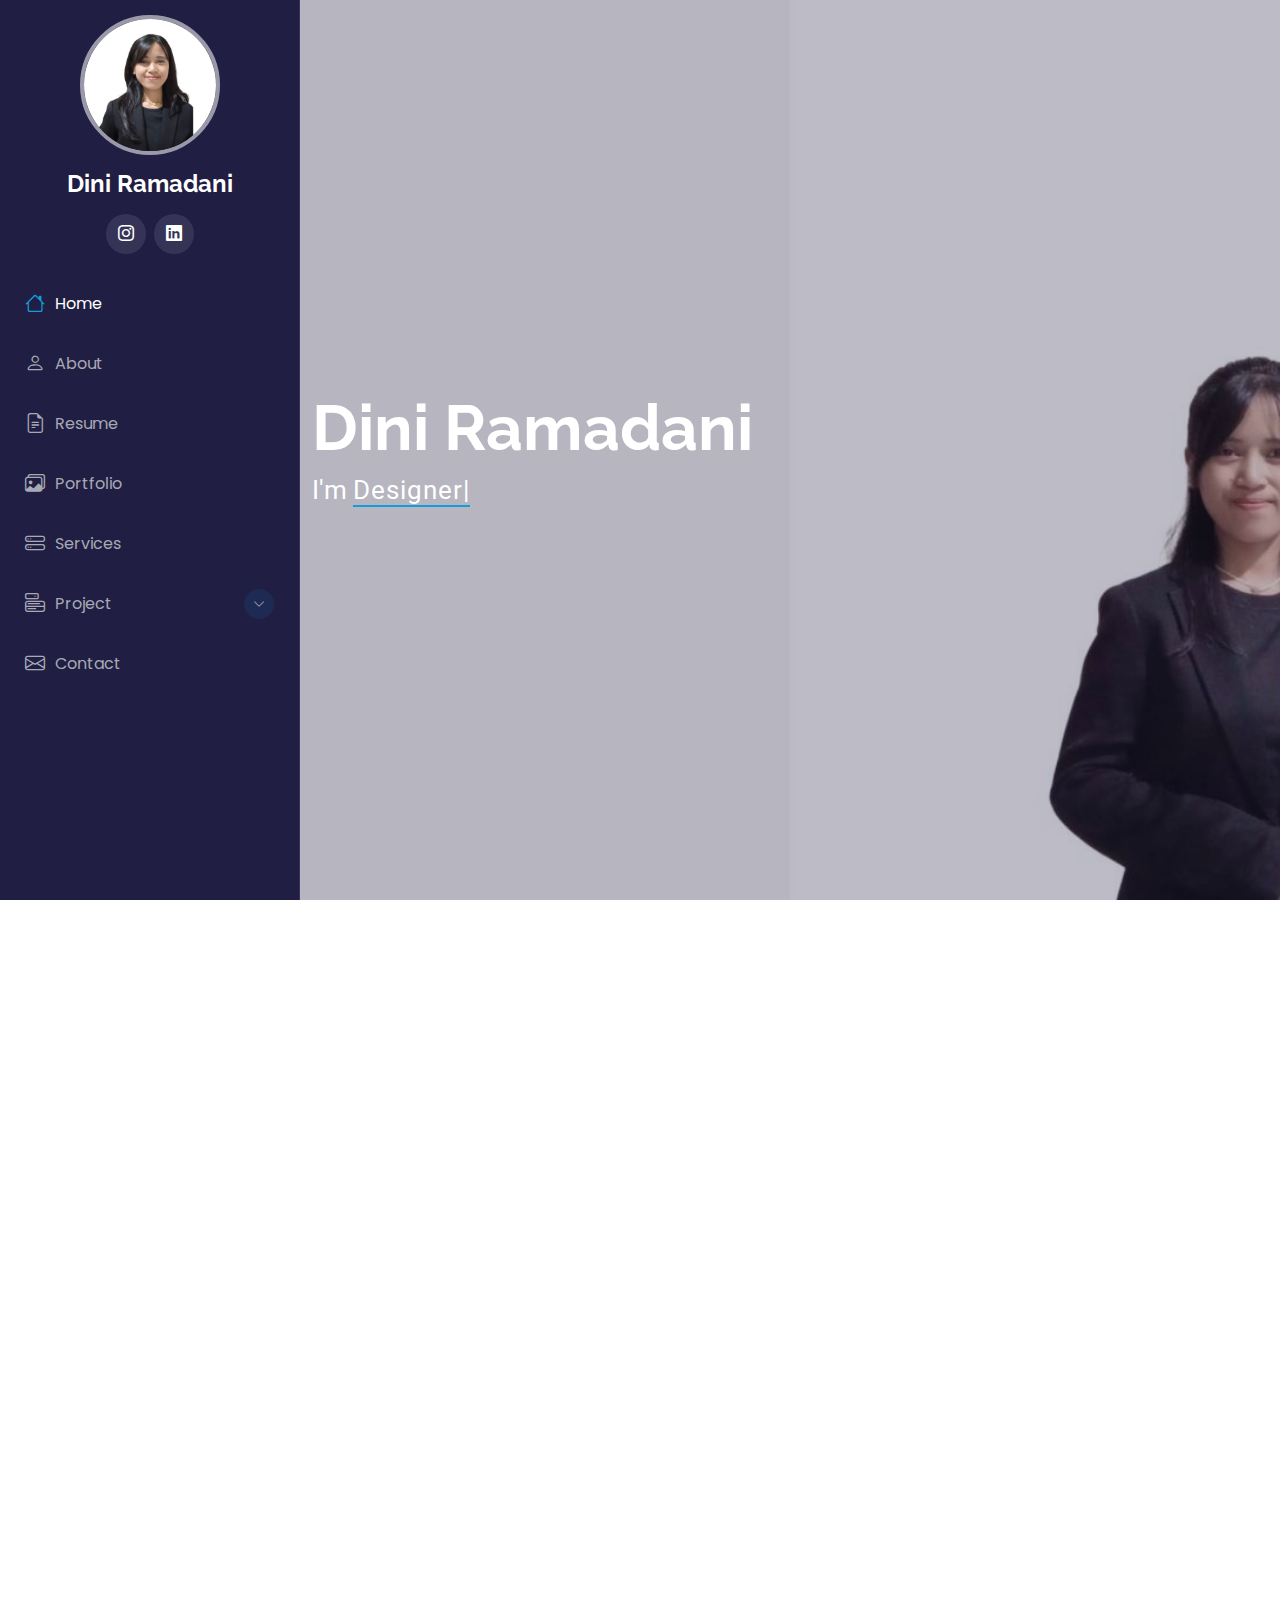
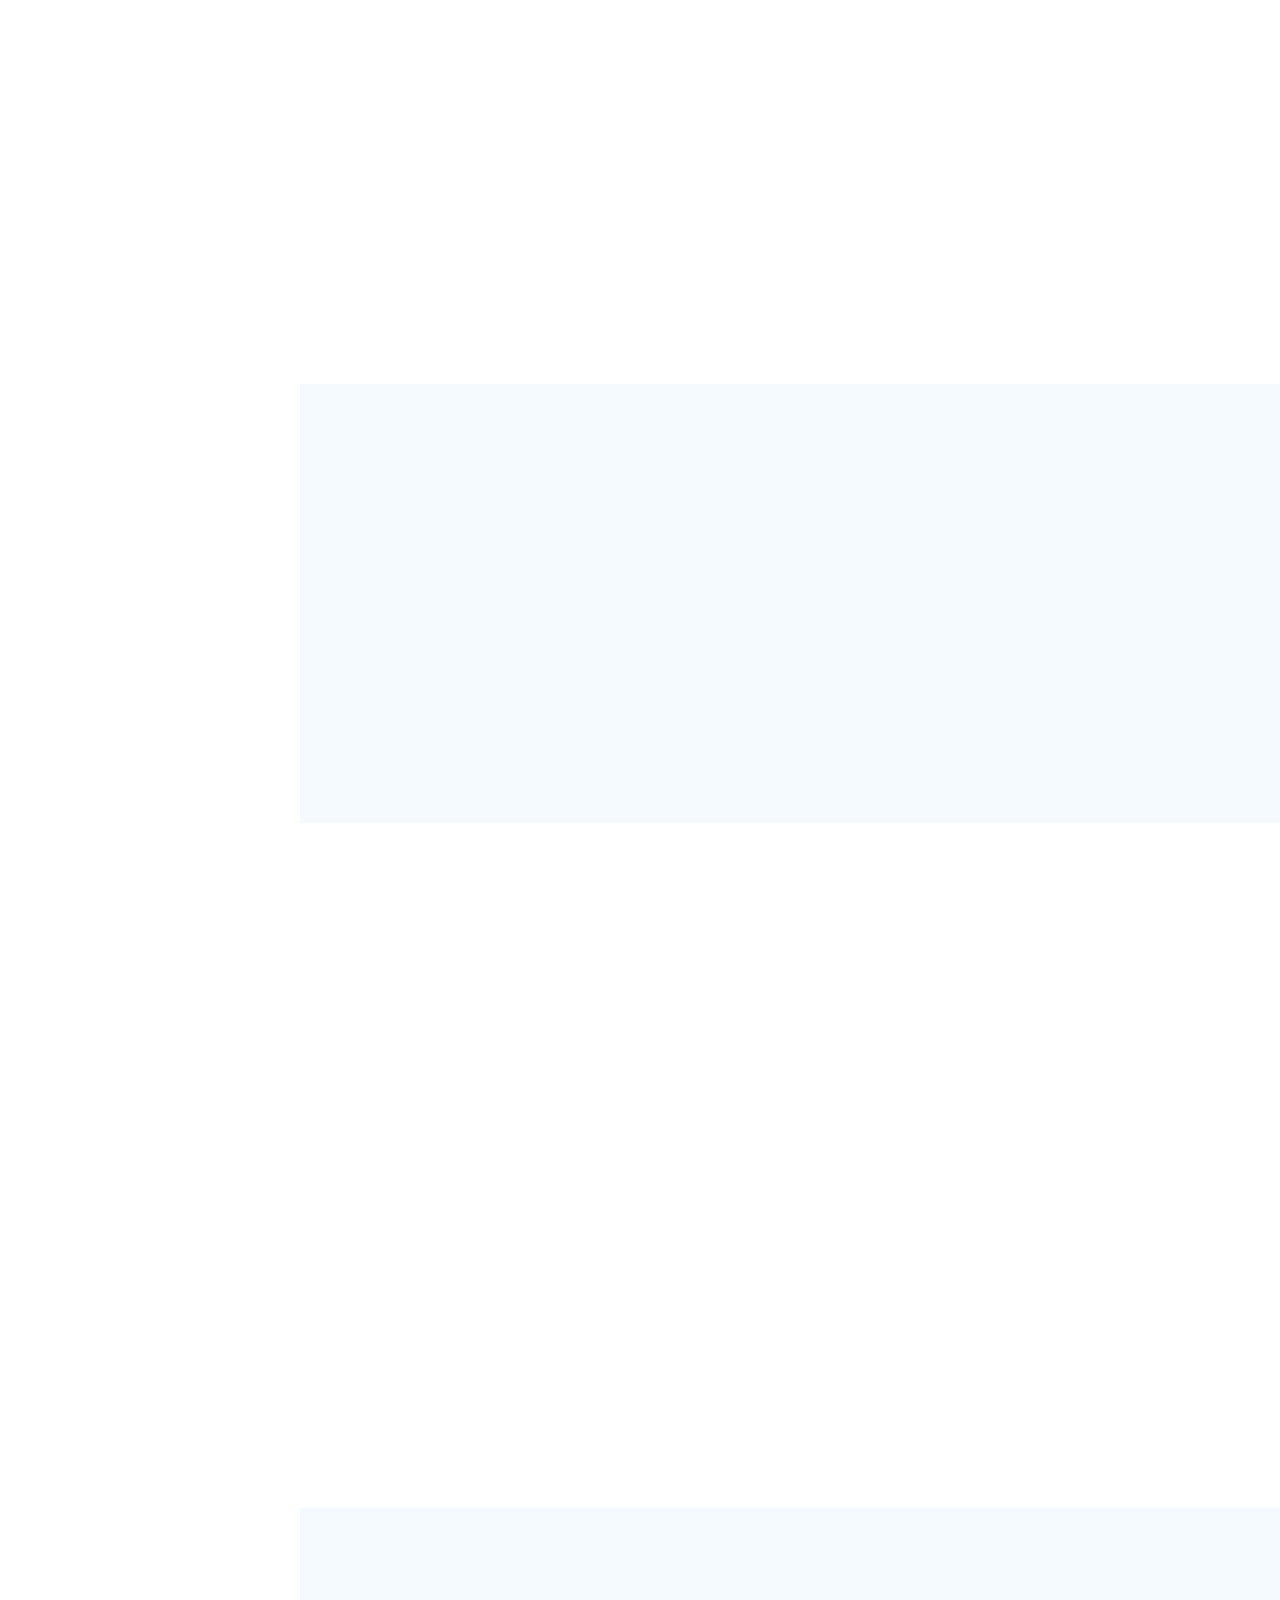
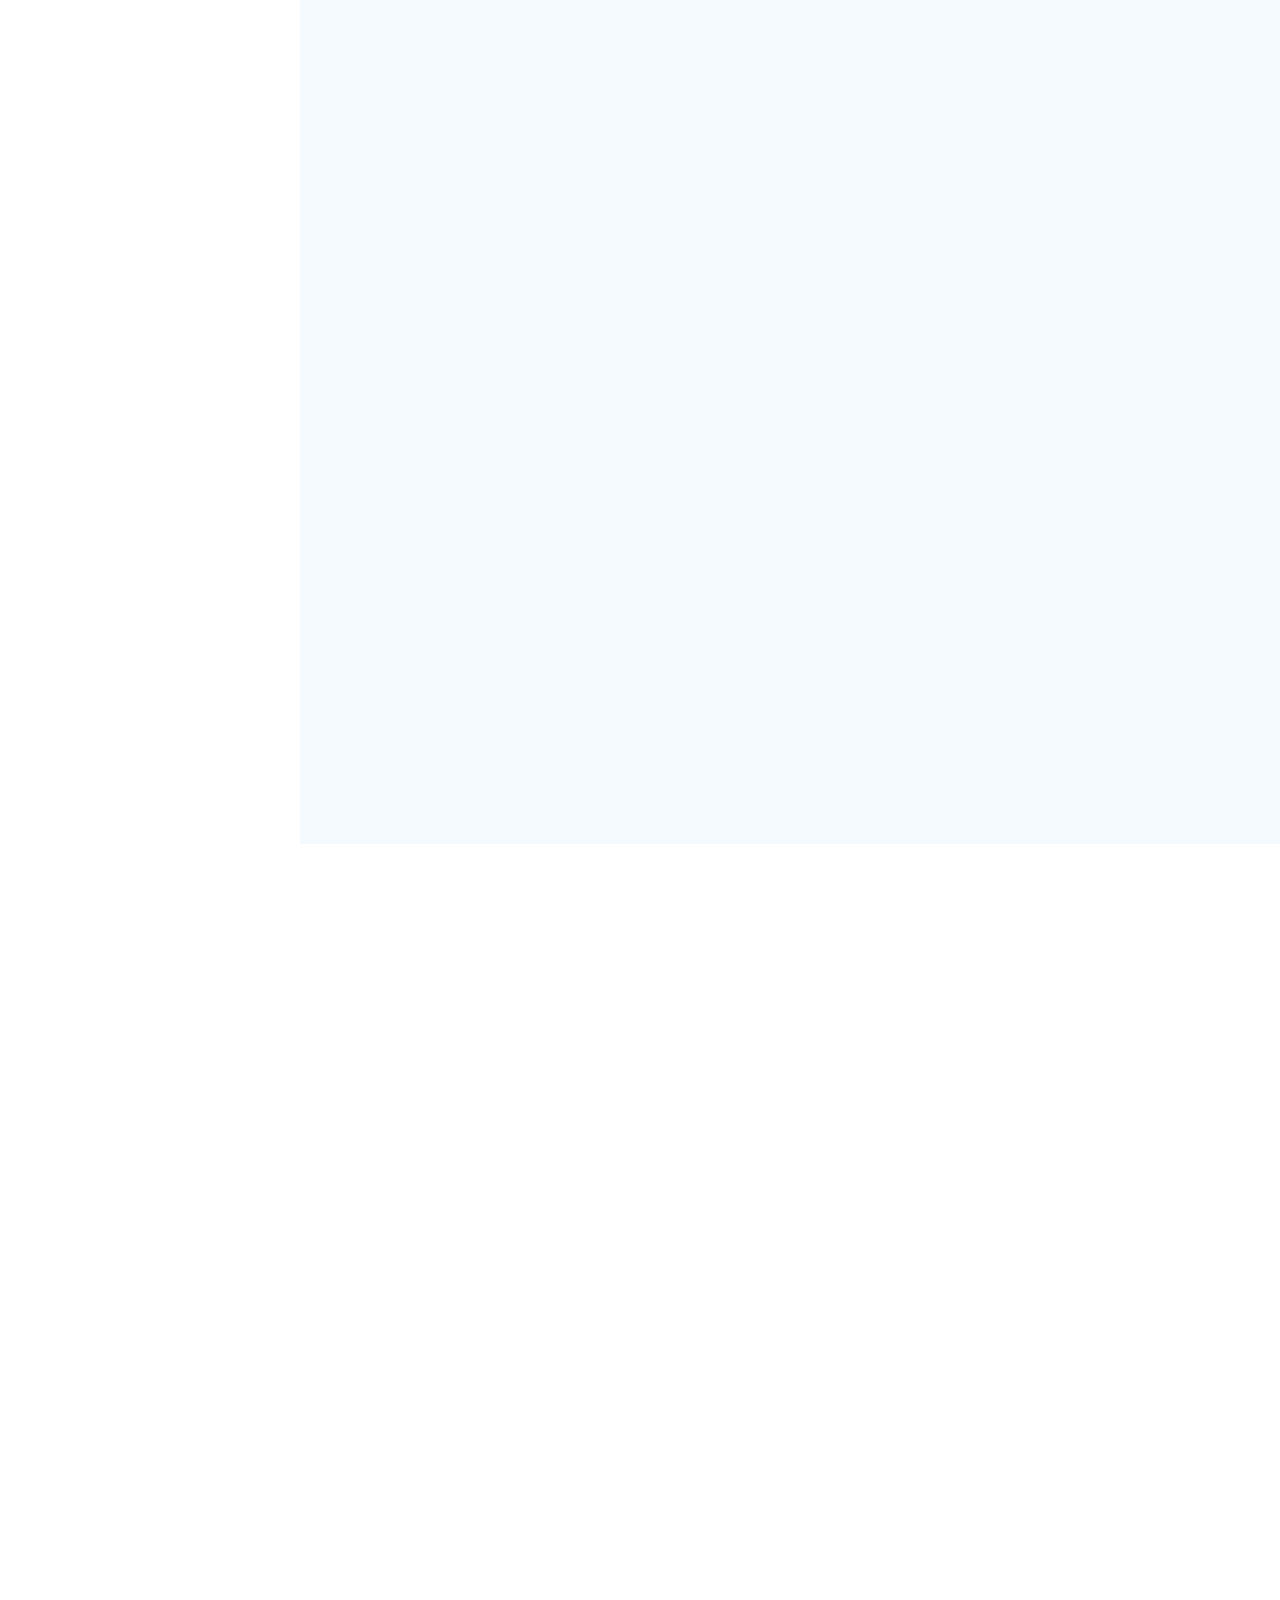
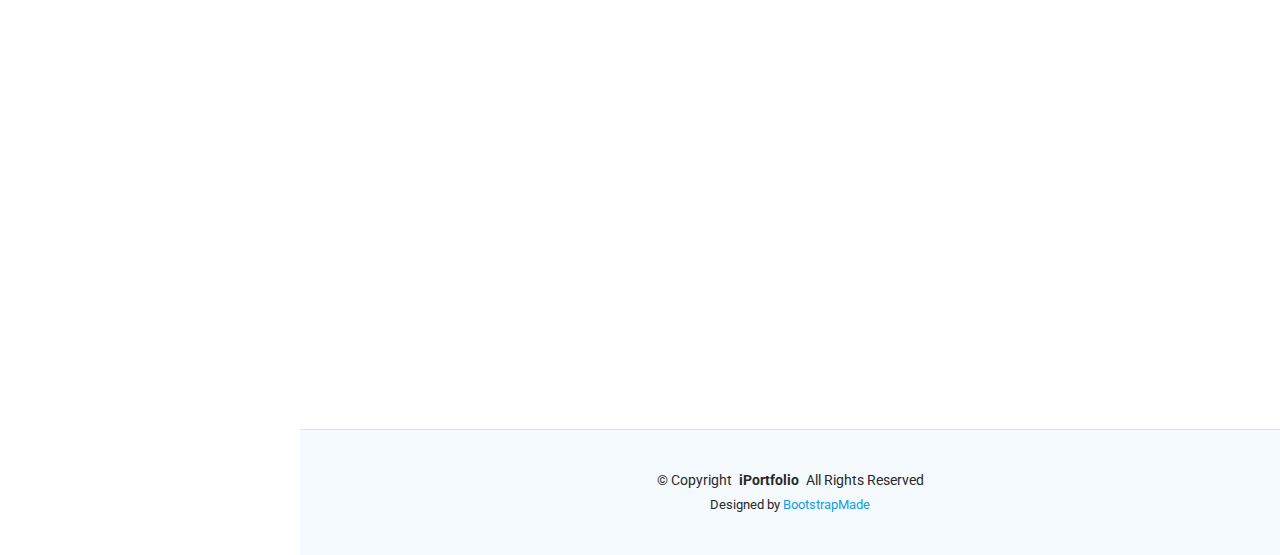
<file: index.html>
<!DOCTYPE html>
<html lang="en">
<head>
  <meta charset="utf-8">
  <meta content="width=device-width, initial-scale=1.0" name="viewport">
  <title>Dini Ramadani - Portofolio</title>
  <meta content="" name="description">
  <meta content="" name="keywords">
  <!-- Favicons -->
  <link href="assets/img/favicon.png" rel="icon">
  <link href="assets/img/apple-touch-icon.png" rel="apple-touch-icon">
  <!-- Fonts -->
  <link href="https://fonts.googleapis.com" rel="preconnect">
  <link href="https://fonts.gstatic.com" rel="preconnect" crossorigin>
  <link href="https://fonts.googleapis.com/css2?family=Roboto:ital,wght@0,100;0,300;0,400;0,500;0,700;0,900;1,100;1,300;1,400;1,500;1,700;1,900&family=Poppins:ital,wght@0,100;0,200;0,300;0,400;0,500;0,600;0,700;0,800;0,900;1,100;1,200;1,300;1,400;1,500;1,600;1,700;1,800;1,900&family=Raleway:ital,wght@0,100;0,200;0,300;0,400;0,500;0,600;0,700;0,800;0,900;1,100;1,200;1,300;1,400;1,500;1,600;1,700;1,800;1,900&display=swap" rel="stylesheet">
  <!-- Vendor CSS Files -->
  <link href="assets/vendor/bootstrap/css/bootstrap.min.css" rel="stylesheet">
  <link href="assets/vendor/bootstrap-icons/bootstrap-icons.css" rel="stylesheet">
  <link href="assets/vendor/aos/aos.css" rel="stylesheet">
  <link href="assets/vendor/glightbox/css/glightbox.min.css" rel="stylesheet">
  <link href="assets/vendor/swiper/swiper-bundle.min.css" rel="stylesheet">
  <!-- Main CSS File -->
  <link href="assets/css/main.css" rel="stylesheet">
  <!-- =======================================================
  * Template Name: iPortfolio
  * Template URL: https://bootstrapmade.com/iportfolio-bootstrap-portfolio-websites-template/
  * Updated: Jun 29 2024 with Bootstrap v5.3.3
  * Author: BootstrapMade.com
  * License: https://bootstrapmade.com/license/
  ======================================================== -->
</head>
<body class="index-page">
  <header id="header" class="header dark-background d-flex flex-column">
    <i class="header-toggle d-xl-none bi bi-list"></i>
    <div class="profile-img">
      <img src="assets/img/my-profile-img.jpg" alt="" class="img-fluid rounded-circle">
    </div>
    <a href="index.html" class="logo d-flex align-items-center justify-content-center">
      <!-- Uncomment the line below if you also wish to use an image logo -->
      <!-- <img src="assets/img/logo.png" alt=""> -->
      <h1 class="sitename">Dini Ramadani</h1>
    </a>
    <div class="social-links text-center">
      <a href="https://www.instagram.com/diniramadani18?igsh=OWVsaXB5M2kyM2hw" class="instagram" target="_blank"><i class="bi bi-instagram"></i></a>
      <a href="https://www.linkedin.com/in/dini-ramadani-915883231" class="linkedin" target="_blank"><i class="bi bi-linkedin"></i></a>
    </div>
    <nav id="navmenu" class="navmenu">
      <ul>
        <li><a href="#hero" class="active"><i class="bi bi-house navicon"></i>Home</a></li>
        <li><a href="#about"><i class="bi bi-person navicon"></i> About</a></li>
        <li><a href="#resume"><i class="bi bi-file-earmark-text navicon"></i> Resume</a></li>
        <li><a href="#portfolio"><i class="bi bi-images navicon"></i> Portfolio</a></li>
        <li><a href="#services"><i class="bi bi-hdd-stack navicon"></i> Services</a></li>
        <li class="dropdown"><a href="#"><i class="bi bi-menu-button navicon"></i> <span>Project</span> <i class="bi bi-chevron-down toggle-dropdown"></i></a>
          <ul>
            <li><a href="https://github.com/diniramadani/mobileapp">Pemrograman Mobile</a></li>
            <li class="dropdown"><a href="#"><span>Pemrograman Web</span> <i class="bi bi-chevron-down toggle-dropdown"></i></a>
              <ul>
                <li><a href="https://github.com/diniramadani/Website_Dinamis">Website Dinamis</a></li>
                <li><a href="https://github.com/diniramadani/Web-CRUD">Website CRUD</a></li>
              </ul>
            </li>
          </ul>
        </li>
        <li><a href="#contact"><i class="bi bi-envelope navicon"></i> Contact</a></li>
      </ul>
    </nav>
  </header>
  <main class="main">
    <!-- Hero Section -->
    <section id="hero" class="hero section dark-background">
      <img src="assets/img/hero-bg.jpg" alt="" data-aos="fade-in" class="">
      <div class="container" data-aos="fade-up" data-aos-delay="100">
        <h2>Dini Ramadani</h2>
        <p>I'm <span class="typed" data-typed-items="Designer, Developer, Freelancer">Designer</span><span class="typed-cursor typed-cursor--blink" aria-hidden="true"></span><span class="typed-cursor typed-cursor--blink" aria-hidden="true"></span></p>
      </div>
    </section><!-- /Hero Section -->
    <!-- About Section -->
    <section id="about" class="about section">
      <!-- Section Title -->
      <div class="container section-title" data-aos="fade-up">
        <h2>About</h2>
        <p>My name is Dini Ramadani. I am currently 28 years old and reside in South Cikarang.
          I have work experience as a Production Operator at PT Omron Mfg of Indonesia from 2015 to 2016, as a Quality Control at PT Omron Mfg of Indonesia from 2017 to 2018, as an IQC at PT Fujita Hoei Indonesia from 2019 to 2022, and as a Quality Control at a digital printing company from 2022 to 2024.
          I am currently actively seeking job opportunities that align with my educational background and skills. However, I am also open to working in other fields that suit my abilities.
        </p>
      </div><!-- End Section Title -->
      <div class="container" data-aos="fade-up" data-aos-delay="100">
        <div class="row gy-4 justify-content-center">
          <div class="col-lg-4">
            <img src="assets/img/my-profile-img.jpg" class="img-fluid" alt="">
          </div>
          <div class="col-lg-8 content">
            <h2>Web Developer</h2>
            <p class="fst-italic py-3">
              My previous career was as a Quality Control professional for approximately 9 years in several companies. Later, I decided to develop my skills in the IT field due to my interest in this area.
            </p>
            <div class="row">
              <div class="col-lg-6">
                <ul>
                  <li><i class="bi bi-chevron-right"></i> <strong>Birthday:</strong> <span>1x Januari 199x</span></li>
                  <li><i class="bi bi-chevron-right"></i> <strong>Website:</strong> <span>https://github.com/diniramadani</span></span></li>
                  <li><i class="bi bi-chevron-right"></i> <strong>Phone:</strong> <span>0813 3098 xxxx</span></li>
                  <li><i class="bi bi-chevron-right"></i> <strong>City:</strong> <span>Bekasi, Indonesia</span></li>
                </ul>
              </div>
              <div class="col-lg-6">
                <ul>
                  <li><i class="bi bi-chevron-right"></i> <strong>Age:</strong> <span>28</span></li>
                  <li><i class="bi bi-chevron-right"></i> <strong>Degree:</strong> <span>Bachelor Degree (Student)</span></li>
                  <li><i class="bi bi-chevron-right"></i> <strong>Email:</strong> <span>diniramadani702@gmail.com</span></li>
                  <li><i class="bi bi-chevron-right"></i> <strong>Freelance:</strong> <span>Available</span></li>
                </ul>
              </div>
            </div>
            <p class="py-3">
              Currently, I am still a student at Universitas Pelita Bangsa, but I am open to starting my career in this field.
            </p>
          </div>
        </div>
      </div>
    </section><!-- /About Section -->
    <!-- Stats Section -->
    <section id="stats" class="stats section">
      <div class="container" data-aos="fade-up" data-aos-delay="100">
        <div class="row gy-4">
          <div class="col-lg-3 col-md-6">
            <div class="stats-item">
              <i class="bi bi-emoji-smile"></i>
              <span data-purecounter-start="0" data-purecounter-end="0" data-purecounter-duration="1" class="purecounter"></span>
              <p><strong>Clients</strong> <span></span></p>
            </div>
          </div><!-- End Stats Item -->
          <div class="col-lg-3 col-md-6">
            <div class="stats-item">
              <i class="bi bi-journal-richtext"></i>
              <span data-purecounter-start="0" data-purecounter-end="4" data-purecounter-duration="1" class="purecounter"></span>
              <p><strong>Projects</strong> <span>-</span></p>
            </div>
          </div><!-- End Stats Item -->
          <div class="col-lg-3 col-md-6">
            <div class="stats-item">
              <i class="bi bi-headset"></i>
              <span data-purecounter-start="0" data-purecounter-end="0" data-purecounter-duration="1" class="purecounter"></span>
              <p><strong>Hours Of Support</strong> <span></span></p>
            </div>
          </div><!-- End Stats Item -->
          <div class="col-lg-3 col-md-6">
            <div class="stats-item">
              <i class="bi bi-people"></i>
              <span data-purecounter-start="0" data-purecounter-end="0" data-purecounter-duration="1" class="purecounter"></span>
              <p><strong>Workers</strong> <span></span></p>
            </div>
          </div><!-- End Stats Item -->
        </div>
      </div>
    </section><!-- /Stats Section -->
    <!-- Skills Section -->
    <section id="skills" class="skills section light-background">
      <!-- Section Title -->
      <div class="container section-title" data-aos="fade-up">
        <h2>Skills</h2>
      </div><!-- End Section Title -->
      <div class="container" data-aos="fade-up" data-aos-delay="100">
        <div class="row skills-content skills-animation">
          <div class="col-lg-6">
            <div class="progress">
              <span class="skill"><span>HTML</span> <i class="val">80%</i></span>
              <div class="progress-bar-wrap">
                <div class="progress-bar" role="progressbar" aria-valuenow="80" aria-valuemin="0" aria-valuemax="100"></div>
              </div>
            </div><!-- End Skills Item -->
            <div class="progress">
              <span class="skill"><span>CSS</span> <i class="val">75%</i></span>
              <div class="progress-bar-wrap">
                <div class="progress-bar" role="progressbar" aria-valuenow="75" aria-valuemin="0" aria-valuemax="100"></div>
              </div>
            </div><!-- End Skills Item -->
            <div class="progress">
              <span class="skill"><span>JavaScript</span> <i class="val">65%</i></span>
              <div class="progress-bar-wrap">
                <div class="progress-bar" role="progressbar" aria-valuenow="65" aria-valuemin="0" aria-valuemax="100"></div>
              </div>
            </div><!-- End Skills Item -->
          </div>
          <div class="col-lg-6">
            <div class="progress">
              <span class="skill"><span>PHP</span> <i class="val">65%</i></span>
              <div class="progress-bar-wrap">
                <div class="progress-bar" role="progressbar" aria-valuenow="65" aria-valuemin="0" aria-valuemax="100"></div>
              </div>
            </div><!-- End Skills Item -->
            <div class="progress">
              <span class="skill"><span>Figma</span> <i class="val">60%</i></span>
              <div class="progress-bar-wrap">
                <div class="progress-bar" role="progressbar" aria-valuenow="60" aria-valuemin="0" aria-valuemax="100"></div>
              </div>
            </div><!-- End Skills Item -->
            <div class="progress">
              <span class="skill"><span>Canva</span> <i class="val">85%</i></span>
              <div class="progress-bar-wrap">
                <div class="progress-bar" role="progressbar" aria-valuenow="85" aria-valuemin="0" aria-valuemax="100"></div>
              </div>
            </div><!-- End Skills Item -->
          </div>
        </div>
      </div>
    </section><!-- /Skills Section -->
    <!-- Resume Section -->
    <section id="resume" class="resume section">
      <!-- Section Title -->
      <div class="container section-title" data-aos="fade-up">
        <h2>Resume</h2>
      </div><!-- End Section Title -->
      <div class="container">
        <div class="row">
          <div class="col-lg-6" data-aos="fade-up" data-aos-delay="100">
            <h3 class="resume-title">Sumary</h3>
            <div class="resume-item pb-0">
              <h4>Dini Ramadani</h4>
              <ul>
                <li>Cikarang Selatan, Bekasi, Indonesia</li>
                <li>0813 3098 xxxx</li>
                <li>diniramadani702@gmail.com</li>
              </ul>
            </div><!-- Edn Resume Item -->
            <h3 class="resume-title">Education</h3>
            <div class="resume-item">
              <h4>Student of Informatic Engineering</h4>
              <h5>2023 - Now</h5>
              <p><em>Universitas Pelita Bangsa</em></p>
            </div><!-- Edn Resume Item -->
          </div>
          <div class="col-lg-6" data-aos="fade-up" data-aos-delay="200">
            <h3 class="resume-title">Professional Experience</h3>
            <div class="resume-item">
              <h4>Quality Control</h4>
              <h5>2015 - 2018</h5>
              <p><em>PT. Omron Manufacturing Of Indonesia</em></p>
            </div><!-- Edn Resume Item -->
            <div class="resume-item">
              <h4>Inspection Quality Control</h4>
              <h5>2019 - 2022</h5>
              <p><em>PT. Fujita Hoei Indonesia</em></p>
            </div><!-- Edn Resume Item -->
            <div class="resume-item">
              <h4>Quality Control</h4>
              <h5>2022 - 2024</h5>
              <p><em>PT. Cahaya Prima Sentosa</em></p>
            </div><!-- Edn Resume Item -->
          </div>
        </div>
      </div>
    </section><!-- /Resume Section -->
    <!-- Portfolio Section -->
    <section id="portfolio" class="portfolio section light-background">
      <!-- Section Title -->
      <div class="container section-title" data-aos="fade-up">
        <h2>Portfolio</h2>
      </div><!-- End Section Title -->
      <div class="container">
        <div class="isotope-layout" data-default-filter="*" data-layout="masonry" data-sort="original-order">
          <ul class="portfolio-filters isotope-filters" data-aos="fade-up" data-aos-delay="100">
            <li data-filter="*" class="filter-active">All</li>
            <li data-filter=".filter-app">App</li>
            <li data-filter=".filter-branding">Website</li>
          </ul><!-- End Portfolio Filters -->
          <div class="row gy-4 isotope-container" data-aos="fade-up" data-aos-delay="200">
            <div class="col-lg-4 col-md-6 portfolio-item isotope-item filter-app">
              <div class="portfolio-content h-100">
                <img src="assets/img/portfolio/app-1.jpg" class="img-fluid" alt="">
                <div class="portfolio-info">
                  <h4>App 1</h4>
                  <p>Project Semester 3</p>
                  <a href="assets/img/portfolio/app-1.jpg" title="App 1" data-gallery="portfolio-gallery-app" class="glightbox preview-link"><i class="bi bi-zoom-in"></i></a>
                  <a href="portfolio-details.html" title="More Details" class="details-link"><i class="bi bi-link-45deg"></i></a>
                </div>
              </div>
            </div><!-- End Portfolio Item -->
            <div class="col-lg-4 col-md-6 portfolio-item isotope-item filter-branding">
              <div class="portfolio-content h-100">
                <img src="assets/img/portfolio/branding-1.png" class="img-fluid" alt="">
                <div class="portfolio-info">
                  <h4>Website 1</h4>
                  <p>Project Semester 3</p>
                  <a href="assets/img/portfolio/branding-1.png" title="Branding 1" data-gallery="portfolio-gallery-branding" class="glightbox preview-link"><i class="bi bi-zoom-in"></i></a>
                  <a href="portfolio-details.html" title="More Details" class="details-link"><i class="bi bi-link-45deg"></i></a>
                </div>
              </div>
            </div><!-- End Portfolio Item -->

            <div class="col-lg-4 col-md-6 portfolio-item isotope-item filter-app">
              <div class="portfolio-content h-100">
                <img src="assets/img/portfolio/app-2.jpg" class="img-fluid" alt="">
                <div class="portfolio-info">
                  <h4>App 2</h4>
                  <p>Project Semester 3</p>
                  <a href="assets/img/portfolio/app-2.jpg" title="App 2" data-gallery="portfolio-gallery-app" class="glightbox preview-link"><i class="bi bi-zoom-in"></i></a>
                  <a href="portfolio-details.html" title="More Details" class="details-link"><i class="bi bi-link-45deg"></i></a>
                </div>
              </div>
            </div><!-- End Portfolio Item -->

            <div class="col-lg-4 col-md-6 portfolio-item isotope-item filter-branding">
              <div class="portfolio-content h-100">
                <img src="assets/img/portfolio/branding-2.png" class="img-fluid" alt="">
                <div class="portfolio-info">
                  <h4>Website 2</h4>
                  <p>Project Semester 3</p>
                  <a href="assets/img/portfolio/branding-2.png" title="Branding 2" data-gallery="portfolio-gallery-branding" class="glightbox preview-link"><i class="bi bi-zoom-in"></i></a>
                  <a href="portfolio-details.html" title="More Details" class="details-link"><i class="bi bi-link-45deg"></i></a>
                </div>
              </div>
            </div><!-- End Portfolio Item -->

            <div class="col-lg-4 col-md-6 portfolio-item isotope-item filter-app">
              <div class="portfolio-content h-100">
                <img src="assets/img/portfolio/app-3.jpg" class="img-fluid" alt="">
                <div class="portfolio-info">
                  <h4>App 3</h4>
                  <p>Project Semester 3</p>
                  <a href="assets/img/portfolio/app-3.jpg" title="App 3" data-gallery="portfolio-gallery-app" class="glightbox preview-link"><i class="bi bi-zoom-in"></i></a>
                  <a href="portfolio-details.html" title="More Details" class="details-link"><i class="bi bi-link-45deg"></i></a>
                </div>
              </div>
            </div><!-- End Portfolio Item -->

            <div class="col-lg-4 col-md-6 portfolio-item isotope-item filter-branding">
              <div class="portfolio-content h-100">
                <img src="assets/img/portfolio/branding-3.png" class="img-fluid" alt="">
                <div class="portfolio-info">
                  <h4>Website 3</h4>
                  <p>Project Semester 3</p>
                  <a href="assets/img/portfolio/branding-3.png" title="Branding 2" data-gallery="portfolio-gallery-branding" class="glightbox preview-link"><i class="bi bi-zoom-in"></i></a>
                  <a href="portfolio-details.html" title="More Details" class="details-link"><i class="bi bi-link-45deg"></i></a>
                </div>
              </div>
            </div><!-- End Portfolio Item -->

          </div><!-- End Portfolio Container -->

        </div>

      </div>

    </section><!-- /Portfolio Section -->

    <!-- Services Section -->
    <section id="services" class="services section">

      <!-- Section Title -->
      <div class="container section-title" data-aos="fade-up">
        <h2>Services</h2>
      </div><!-- End Section Title -->

      <div class="container">

        <div class="row gy-4">

          <div class="col-lg-4 col-md-6 service-item d-flex" data-aos="fade-up" data-aos-delay="100">
            <div class="icon flex-shrink-0"><i class="bi bi-briefcase"></i></div>
            <div>
              <h4 class="title"><a href="service-details.html" class="stretched-link">Web Design</a></h4>
            </div>
          </div>
          <!-- End Service Item -->

        </div>

      </div>

    </section><!-- /Services Section -->

    <!-- Contact Section -->
    <section id="contact" class="contact section">

      <!-- Section Title -->
      <div class="container section-title" data-aos="fade-up">
        <h2>Contact</h2>
        <p>Work with me</p>
      </div><!-- End Section Title -->

      <div class="container" data-aos="fade-up" data-aos-delay="100">

        <div class="row gy-4">

          <div class="col-lg-5">

            <div class="info-wrap">
              <div class="info-item d-flex" data-aos="fade-up" data-aos-delay="200">
                <i class="bi bi-geo-alt flex-shrink-0"></i>
                <div>
                  <h3>Address</h3>
                  <p>Bekasi, Indonesia</p>
                </div>
              </div><!-- End Info Item -->

              <div class="info-item d-flex" data-aos="fade-up" data-aos-delay="300">
                <i class="bi bi-telephone flex-shrink-0"></i>
                <div>
                  <h3>Call Us</h3>
                  <p>0813 3098 xxxx</p>
                </div>
              </div><!-- End Info Item -->

              <div class="info-item d-flex" data-aos="fade-up" data-aos-delay="400">
                <i class="bi bi-envelope flex-shrink-0"></i>
                <div>
                  <h3>Email Us</h3>
                  <p>diniramadani702@gmail.com</p>
                </div>
              </div><!-- End Info Item -->

            </div>
          </div>

          <div class="col-lg-7">
            <form action="forms/contact.php" method="post" class="php-email-form" data-aos="fade-up" data-aos-delay="200">
              <div class="row gy-4">

                <div class="col-md-6">
                  <label for="name-field" class="pb-2">Your Name</label>
                  <input type="text" name="name" id="name-field" class="form-control" required="">
                </div>

                <div class="col-md-6">
                  <label for="email-field" class="pb-2">Your Email</label>
                  <input type="email" class="form-control" name="email" id="email-field" required="">
                </div>

                <div class="col-md-12">
                  <label for="subject-field" class="pb-2">Subject</label>
                  <input type="text" class="form-control" name="subject" id="subject-field" required="">
                </div>

                <div class="col-md-12">
                  <label for="message-field" class="pb-2">Message</label>
                  <textarea class="form-control" name="message" rows="10" id="message-field" required=""></textarea>
                </div>

                <div class="col-md-12 text-center">
                  <div class="loading">Loading</div>
                  <div class="error-message"></div>
                  <div class="sent-message">Your message has been sent. Thank you!</div>

                  <button type="submit">Send Message</button>
                </div>

              </div>
            </form>
          </div><!-- End Contact Form -->

        </div>

      </div>

    </section><!-- /Contact Section -->

  </main>

  <footer id="footer" class="footer position-relative light-background">

    <div class="container">
      <div class="copyright text-center ">
        <p>© <span>Copyright</span> <strong class="px-1 sitename">iPortfolio</strong> <span>All Rights Reserved</span></p>
      </div>
      <div class="credits">
        <!-- All the links in the footer should remain intact. -->
        <!-- You can delete the links only if you've purchased the pro version. -->
        <!-- Licensing information: https://bootstrapmade.com/license/ -->
        <!-- Purchase the pro version with working PHP/AJAX contact form: [buy-url] -->
        Designed by <a href="https://bootstrapmade.com/">BootstrapMade</a>
      </div>
    </div>

  </footer>

  <!-- Scroll Top -->
  <a href="#" id="scroll-top" class="scroll-top d-flex align-items-center justify-content-center"><i class="bi bi-arrow-up-short"></i></a>

  <!-- Preloader -->
  <div id="preloader"></div>

  <!-- Vendor JS Files -->
  <script src="assets/vendor/bootstrap/js/bootstrap.bundle.min.js"></script>
  <script src="assets/vendor/php-email-form/validate.js"></script>
  <script src="assets/vendor/aos/aos.js"></script>
  <script src="assets/vendor/typed.js/typed.umd.js"></script>
  <script src="assets/vendor/purecounter/purecounter_vanilla.js"></script>
  <script src="assets/vendor/waypoints/noframework.waypoints.js"></script>
  <script src="assets/vendor/glightbox/js/glightbox.min.js"></script>
  <script src="assets/vendor/imagesloaded/imagesloaded.pkgd.min.js"></script>
  <script src="assets/vendor/isotope-layout/isotope.pkgd.min.js"></script>
  <script src="assets/vendor/swiper/swiper-bundle.min.js"></script>

  <!-- Main JS File -->
  <script src="assets/js/main.js"></script>

</body>

</html>
</file>
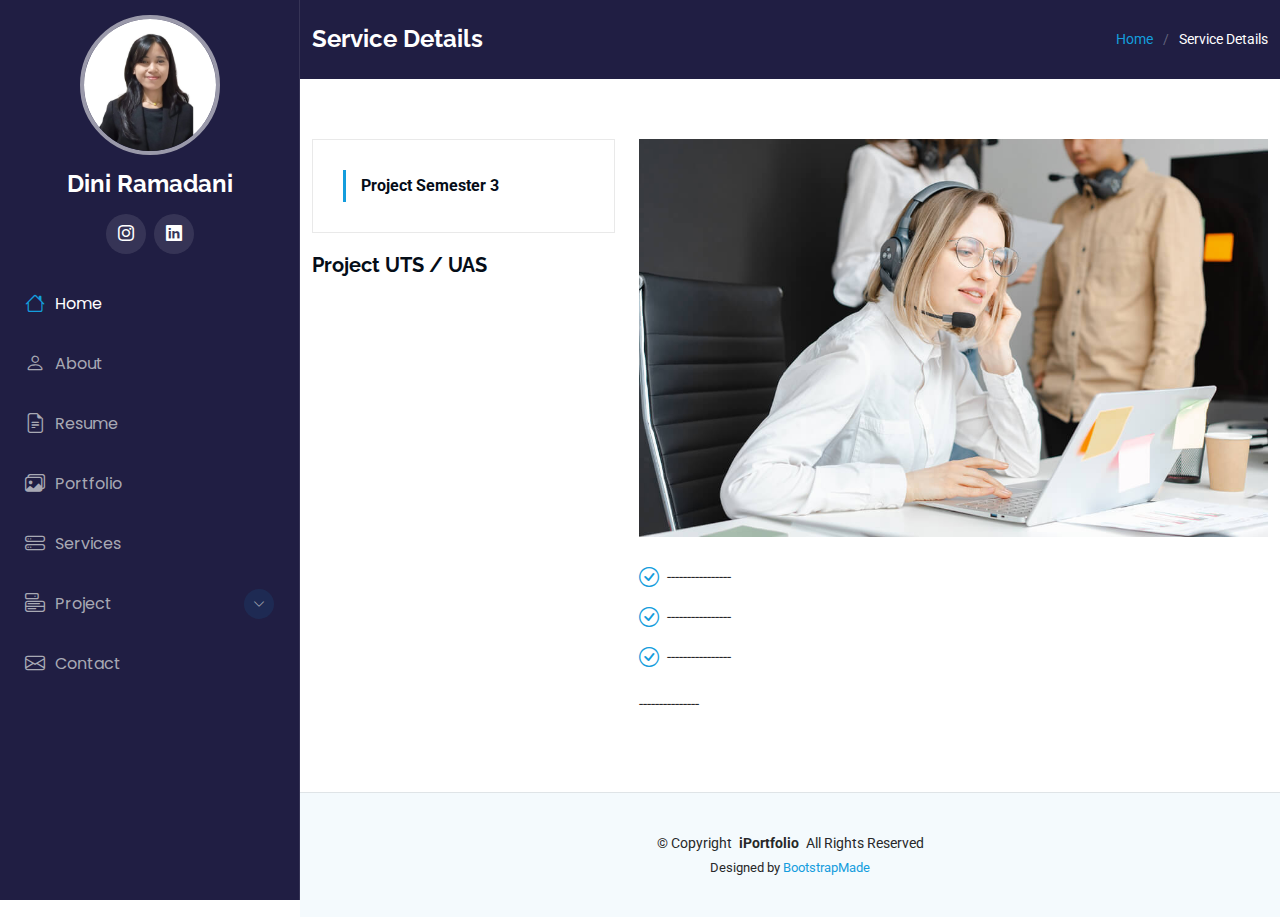
<file: service-details.html>
<!DOCTYPE html>
<html lang="en">

<head>
  <meta charset="utf-8">
  <meta content="width=device-width, initial-scale=1.0" name="viewport">
  <title>Dini Ramadani - Portofolio</title>
  <meta content="" name="description">
  <meta content="" name="keywords">

  <!-- Favicons -->
  <link href="assets/img/favicon.png" rel="icon">
  <link href="assets/img/apple-touch-icon.png" rel="apple-touch-icon">

  <!-- Fonts -->
  <link href="https://fonts.googleapis.com" rel="preconnect">
  <link href="https://fonts.gstatic.com" rel="preconnect" crossorigin>
  <link href="https://fonts.googleapis.com/css2?family=Roboto:ital,wght@0,100;0,300;0,400;0,500;0,700;0,900;1,100;1,300;1,400;1,500;1,700;1,900&family=Poppins:ital,wght@0,100;0,200;0,300;0,400;0,500;0,600;0,700;0,800;0,900;1,100;1,200;1,300;1,400;1,500;1,600;1,700;1,800;1,900&family=Raleway:ital,wght@0,100;0,200;0,300;0,400;0,500;0,600;0,700;0,800;0,900;1,100;1,200;1,300;1,400;1,500;1,600;1,700;1,800;1,900&display=swap" rel="stylesheet">

  <!-- Vendor CSS Files -->
  <link href="assets/vendor/bootstrap/css/bootstrap.min.css" rel="stylesheet">
  <link href="assets/vendor/bootstrap-icons/bootstrap-icons.css" rel="stylesheet">
  <link href="assets/vendor/aos/aos.css" rel="stylesheet">
  <link href="assets/vendor/glightbox/css/glightbox.min.css" rel="stylesheet">
  <link href="assets/vendor/swiper/swiper-bundle.min.css" rel="stylesheet">

  <!-- Main CSS File -->
  <link href="assets/css/main.css" rel="stylesheet">

  <!-- =======================================================
  * Template Name: iPortfolio
  * Template URL: https://bootstrapmade.com/iportfolio-bootstrap-portfolio-websites-template/
  * Updated: Jun 29 2024 with Bootstrap v5.3.3
  * Author: BootstrapMade.com
  * License: https://bootstrapmade.com/license/
  ======================================================== -->
</head>

<body class="service-details-page">

  <header id="header" class="header dark-background d-flex flex-column">
    <i class="header-toggle d-xl-none bi bi-list"></i>

    <div class="profile-img">
      <img src="assets/img/my-profile-img.jpg" alt="" class="img-fluid rounded-circle">
    </div>

    <a href="index.html" class="logo d-flex align-items-center justify-content-center">
      <!-- Uncomment the line below if you also wish to use an image logo -->
      <!-- <img src="assets/img/logo.png" alt=""> -->
      <h1 class="sitename">Dini Ramadani</h1>
    </a>

    
    <div class="social-links text-center">
      <a href="https://www.instagram.com/diniramadani18?igsh=OWVsaXB5M2kyM2hw" class="instagram" target="_blank"><i class="bi bi-instagram"></i></a>
      <a href="https://www.linkedin.com/in/dini-ramadani-915883231" class="linkedin" target="_blank"><i class="bi bi-linkedin"></i></a>
    </div>

    <nav id="navmenu" class="navmenu">
      <ul>
        <li><a href="#hero" class="active"><i class="bi bi-house navicon"></i>Home</a></li>
        <li><a href="#about"><i class="bi bi-person navicon"></i> About</a></li>
        <li><a href="#resume"><i class="bi bi-file-earmark-text navicon"></i> Resume</a></li>
        <li><a href="#portfolio"><i class="bi bi-images navicon"></i> Portfolio</a></li>
        <li><a href="#services"><i class="bi bi-hdd-stack navicon"></i> Services</a></li>
        <li class="dropdown"><a href="#"><i class="bi bi-menu-button navicon"></i> <span>Project</span> <i class="bi bi-chevron-down toggle-dropdown"></i></a>
          <ul>
            <li><a href="https://github.com/diniramadani/mobileapp">Pemrograman Mobile</a></li>
            <li class="dropdown"><a href="#"><span>Pemrograman Web</span> <i class="bi bi-chevron-down toggle-dropdown"></i></a>
              <ul>
                <li><a href="https://github.com/diniramadani/Website_Dinamis">Website Dinamis</a></li>
                <li><a href="https://github.com/diniramadani/Web-CRUD">Website CRUD</a></li>
              </ul>
            </li>
          </ul>
        </li>
        <li><a href="#contact"><i class="bi bi-envelope navicon"></i> Contact</a></li>
      </ul>
    </nav>

  </header>

  <main class="main">

    <!-- Page Title -->
    <div class="page-title dark-background">
      <div class="container d-lg-flex justify-content-between align-items-center">
        <h1 class="mb-2 mb-lg-0">Service Details</h1>
        <nav class="breadcrumbs">
          <ol>
            <li><a href="index.html">Home</a></li>
            <li class="current">Service Details</li>
          </ol>
        </nav>
      </div>
    </div><!-- End Page Title -->

    <!-- Service Details Section -->
    <section id="service-details" class="service-details section">

      <div class="container">

        <div class="row gy-4">

          <div class="col-lg-4" data-aos="fade-up" data-aos-delay="100">
            <div class="services-list">
              <a href="#" class="active">Project Semester 3</a>
            </div>

            <h4>Project UTS / UAS</h4>
          </div>

          <div class="col-lg-8" data-aos="fade-up" data-aos-delay="200">
            <img src="assets/img/services.jpg" alt="" class="img-fluid services-img">

            <ul>
              <li><i class="bi bi-check-circle"></i> <span>----------------</span></li>
              <li><i class="bi bi-check-circle"></i> <span>----------------</span></li>
              <li><i class="bi bi-check-circle"></i> <span>----------------</span></li>
            </ul>
            <p>
              ---------------
            </p>
          </div>

        </div>

      </div>

    </section><!-- /Service Details Section -->

  </main>

  <footer id="footer" class="footer position-relative light-background">

    <div class="container">
      <div class="copyright text-center ">
        <p>© <span>Copyright</span> <strong class="px-1 sitename">iPortfolio</strong> <span>All Rights Reserved</span></p>
      </div>
      <div class="credits">
        <!-- All the links in the footer should remain intact. -->
        <!-- You can delete the links only if you've purchased the pro version. -->
        <!-- Licensing information: https://bootstrapmade.com/license/ -->
        <!-- Purchase the pro version with working PHP/AJAX contact form: [buy-url] -->
        Designed by <a href="https://bootstrapmade.com/">BootstrapMade</a>
      </div>
    </div>

  </footer>

  <!-- Scroll Top -->
  <a href="#" id="scroll-top" class="scroll-top d-flex align-items-center justify-content-center"><i class="bi bi-arrow-up-short"></i></a>

  <!-- Preloader -->
  <div id="preloader"></div>

  <!-- Vendor JS Files -->
  <script src="assets/vendor/bootstrap/js/bootstrap.bundle.min.js"></script>
  <script src="assets/vendor/php-email-form/validate.js"></script>
  <script src="assets/vendor/aos/aos.js"></script>
  <script src="assets/vendor/typed.js/typed.umd.js"></script>
  <script src="assets/vendor/purecounter/purecounter_vanilla.js"></script>
  <script src="assets/vendor/waypoints/noframework.waypoints.js"></script>
  <script src="assets/vendor/glightbox/js/glightbox.min.js"></script>
  <script src="assets/vendor/imagesloaded/imagesloaded.pkgd.min.js"></script>
  <script src="assets/vendor/isotope-layout/isotope.pkgd.min.js"></script>
  <script src="assets/vendor/swiper/swiper-bundle.min.js"></script>

  <!-- Main JS File -->
  <script src="assets/js/main.js"></script>

</body>

</html>
</file>
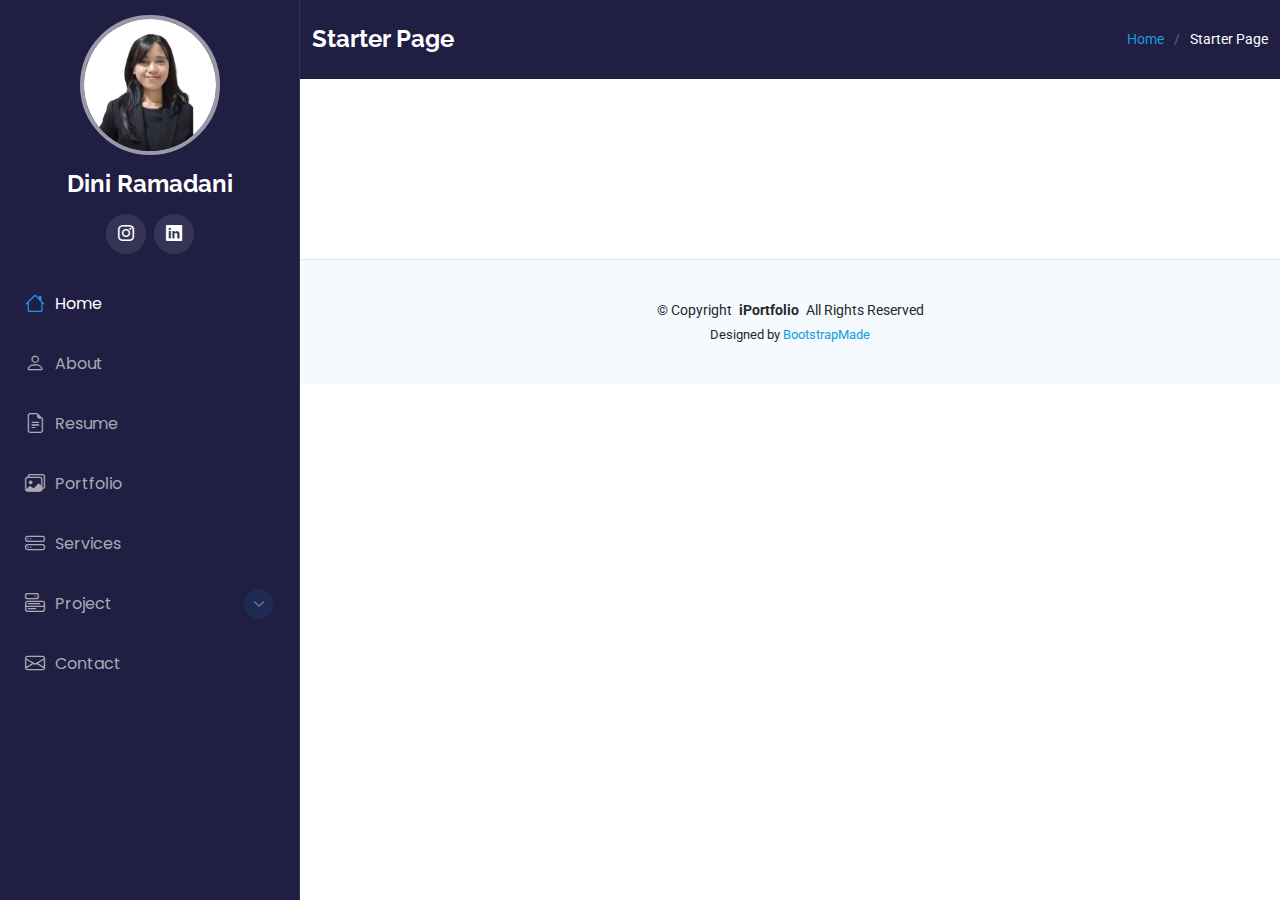
<file: starter-page.html>
<!DOCTYPE html>
<html lang="en">

<head>
  <meta charset="utf-8">
  <meta content="width=device-width, initial-scale=1.0" name="viewport">
  <title>Dini Ramadani - Portofolio</title>
  <meta content="" name="description">
  <meta content="" name="keywords">

  <!-- Favicons -->
  <link href="assets/img/favicon.png" rel="icon">
  <link href="assets/img/apple-touch-icon.png" rel="apple-touch-icon">

  <!-- Fonts -->
  <link href="https://fonts.googleapis.com" rel="preconnect">
  <link href="https://fonts.gstatic.com" rel="preconnect" crossorigin>
  <link href="https://fonts.googleapis.com/css2?family=Roboto:ital,wght@0,100;0,300;0,400;0,500;0,700;0,900;1,100;1,300;1,400;1,500;1,700;1,900&family=Poppins:ital,wght@0,100;0,200;0,300;0,400;0,500;0,600;0,700;0,800;0,900;1,100;1,200;1,300;1,400;1,500;1,600;1,700;1,800;1,900&family=Raleway:ital,wght@0,100;0,200;0,300;0,400;0,500;0,600;0,700;0,800;0,900;1,100;1,200;1,300;1,400;1,500;1,600;1,700;1,800;1,900&display=swap" rel="stylesheet">

  <!-- Vendor CSS Files -->
  <link href="assets/vendor/bootstrap/css/bootstrap.min.css" rel="stylesheet">
  <link href="assets/vendor/bootstrap-icons/bootstrap-icons.css" rel="stylesheet">
  <link href="assets/vendor/aos/aos.css" rel="stylesheet">
  <link href="assets/vendor/glightbox/css/glightbox.min.css" rel="stylesheet">
  <link href="assets/vendor/swiper/swiper-bundle.min.css" rel="stylesheet">

  <!-- Main CSS File -->
  <link href="assets/css/main.css" rel="stylesheet">

  <!-- =======================================================
  * Template Name: iPortfolio
  * Template URL: https://bootstrapmade.com/iportfolio-bootstrap-portfolio-websites-template/
  * Updated: Jun 29 2024 with Bootstrap v5.3.3
  * Author: BootstrapMade.com
  * License: https://bootstrapmade.com/license/
  ======================================================== -->
</head>

<body class="starter-page-page">

  <header id="header" class="header dark-background d-flex flex-column">
    <i class="header-toggle d-xl-none bi bi-list"></i>

    <div class="profile-img">
      <img src="assets/img/my-profile-img.jpg" alt="" class="img-fluid rounded-circle">
    </div>

    <a href="index.html" class="logo d-flex align-items-center justify-content-center">
      <!-- Uncomment the line below if you also wish to use an image logo -->
      <!-- <img src="assets/img/logo.png" alt=""> -->
      <h1 class="sitename">Dini Ramadani</h1>
    </a>

    <div class="social-links text-center">
      <a href="https://www.instagram.com/diniramadani18?igsh=OWVsaXB5M2kyM2hw" class="instagram" target="_blank"><i class="bi bi-instagram"></i></a>
      <a href="https://www.linkedin.com/in/dini-ramadani-915883231" class="linkedin" target="_blank"><i class="bi bi-linkedin"></i></a>
    </div>

    <nav id="navmenu" class="navmenu">
      <ul>
        <li><a href="#hero" class="active"><i class="bi bi-house navicon"></i>Home</a></li>
        <li><a href="#about"><i class="bi bi-person navicon"></i> About</a></li>
        <li><a href="#resume"><i class="bi bi-file-earmark-text navicon"></i> Resume</a></li>
        <li><a href="#portfolio"><i class="bi bi-images navicon"></i> Portfolio</a></li>
        <li><a href="#services"><i class="bi bi-hdd-stack navicon"></i> Services</a></li>
        <li class="dropdown"><a href="#"><i class="bi bi-menu-button navicon"></i> <span>Project</span> <i class="bi bi-chevron-down toggle-dropdown"></i></a>
          <ul>
            <li><a href="https://github.com/diniramadani/mobileapp">Pemrograman Mobile</a></li>
            <li class="dropdown"><a href="#"><span>Pemrograman Web</span> <i class="bi bi-chevron-down toggle-dropdown"></i></a>
              <ul>
                <li><a href="https://github.com/diniramadani/Website_Dinamis">Website Dinamis</a></li>
                <li><a href="https://github.com/diniramadani/Web-CRUD">Website CRUD</a></li>
              </ul>
            </li>
          </ul>
        </li>
        <li><a href="#contact"><i class="bi bi-envelope navicon"></i> Contact</a></li>
      </ul>
    </nav>

  </header>

  <main class="main">

    <!-- Page Title -->
    <div class="page-title dark-background">
      <div class="container d-lg-flex justify-content-between align-items-center">
        <h1 class="mb-2 mb-lg-0">Starter Page</h1>
        <nav class="breadcrumbs">
          <ol>
            <li><a href="index.html">Home</a></li>
            <li class="current">Starter Page</li>
          </ol>
        </nav>
      </div>
    </div><!-- End Page Title -->

    <!-- Starter Section Section -->
    <section id="starter-section" class="starter-section section">

      <!-- Section Title -->
      <div class="container section-title" data-aos="fade-up">
      </div><!-- End Section Title -->

      <div class="container" data-aos="fade-up">
      </div>

    </section><!-- /Starter Section Section -->

  </main>

  <footer id="footer" class="footer position-relative light-background">

    <div class="container">
      <div class="copyright text-center ">
        <p>© <span>Copyright</span> <strong class="px-1 sitename">iPortfolio</strong> <span>All Rights Reserved</span></p>
      </div>
      <div class="credits">
        <!-- All the links in the footer should remain intact. -->
        <!-- You can delete the links only if you've purchased the pro version. -->
        <!-- Licensing information: https://bootstrapmade.com/license/ -->
        <!-- Purchase the pro version with working PHP/AJAX contact form: [buy-url] -->
        Designed by <a href="https://bootstrapmade.com/">BootstrapMade</a>
      </div>
    </div>

  </footer>

  <!-- Scroll Top -->
  <a href="#" id="scroll-top" class="scroll-top d-flex align-items-center justify-content-center"><i class="bi bi-arrow-up-short"></i></a>

  <!-- Preloader -->
  <div id="preloader"></div>

  <!-- Vendor JS Files -->
  <script src="assets/vendor/bootstrap/js/bootstrap.bundle.min.js"></script>
  <script src="assets/vendor/php-email-form/validate.js"></script>
  <script src="assets/vendor/aos/aos.js"></script>
  <script src="assets/vendor/typed.js/typed.umd.js"></script>
  <script src="assets/vendor/purecounter/purecounter_vanilla.js"></script>
  <script src="assets/vendor/waypoints/noframework.waypoints.js"></script>
  <script src="assets/vendor/glightbox/js/glightbox.min.js"></script>
  <script src="assets/vendor/imagesloaded/imagesloaded.pkgd.min.js"></script>
  <script src="assets/vendor/isotope-layout/isotope.pkgd.min.js"></script>
  <script src="assets/vendor/swiper/swiper-bundle.min.js"></script>

  <!-- Main JS File -->
  <script src="assets/js/main.js"></script>

</body>

</html>
</file>
<file: assets/css/main.css>
/**
* Template Name: iPortfolio
* Template URL: https://bootstrapmade.com/iportfolio-bootstrap-portfolio-websites-template/
* Updated: Jun 29 2024 with Bootstrap v5.3.3
* Author: BootstrapMade.com
* License: https://bootstrapmade.com/license/
*/

/*--------------------------------------------------------------
# Font & Color Variables
# Help: https://bootstrapmade.com/color-system/
--------------------------------------------------------------*/
/* Fonts */
:root {
  --default-font: "Roboto",  system-ui, -apple-system, "Segoe UI", Roboto, "Helvetica Neue", Arial, "Noto Sans", "Liberation Sans", sans-serif, "Apple Color Emoji", "Segoe UI Emoji", "Segoe UI Symbol", "Noto Color Emoji";
  --heading-font: "Raleway",  sans-serif;
  --nav-font: "Poppins",  sans-serif;
}

/* Global Colors - The following color variables are used throughout the website. Updating them here will change the color scheme of the entire website */
:root { 
  --background-color: #ffffff; /* Background color for the entire website, including individual sections */
  --default-color: #272829; /* Default color used for the majority of the text content across the entire website */
  --heading-color: #050d18; /* Color for headings, subheadings and title throughout the website */
  --accent-color: #149ddd; /* Accent color that represents your brand on the website. It's used for buttons, links, and other elements that need to stand out */
  --surface-color: #ffffff; /* The surface color is used as a background of boxed elements within sections, such as cards, icon boxes, or other elements that require a visual separation from the global background. */
  --contrast-color: #ffffff; /* Contrast color for text, ensuring readability against backgrounds of accent, heading, or default colors. */
}

/* Nav Menu Colors - The following color variables are used specifically for the navigation menu. They are separate from the global colors to allow for more customization options */
:root {
  --nav-color: #a8a9b4;  /* The default color of the main navmenu links */
  --nav-hover-color: #ffffff; /* Applied to main navmenu links when they are hovered over or active */
  --nav-mobile-background-color: #040b14; /* Used as the background color for mobile navigation menu */
  --nav-dropdown-background-color: #040b14; /* Used as the background color for dropdown items that appear when hovering over primary navigation items */
  --nav-dropdown-color: #a8a9b4; /* Used for navigation links of the dropdown items in the navigation menu. */
  --nav-dropdown-hover-color: #ffffff; /* Similar to --nav-hover-color, this color is applied to dropdown navigation links when they are hovered over. */
}

/* Color Presets - These classes override global colors when applied to any section or element, providing reuse of the sam color scheme. */

.light-background {
  --background-color: #f4fafd;
  --surface-color: #ffffff;
}

.dark-background {
  --background-color: #201E43;
  --default-color: #ffffff;
  --heading-color: #ffffff;
  --surface-color: #151f2b;
  --contrast-color: #ffffff;
}

/* Smooth scroll */
:root {
  scroll-behavior: smooth;
}

/*--------------------------------------------------------------
# General Styling & Shared Classes
--------------------------------------------------------------*/
body {
  color: var(--default-color);
  background-color: var(--background-color);
  font-family: var(--default-font);
}

a {
  color: var(--accent-color);
  text-decoration: none;
  transition: 0.3s;
}

a:hover {
  color: color-mix(in srgb, var(--accent-color), transparent 25%);
  text-decoration: none;
}

h1,
h2,
h3,
h4,
h5,
h6 {
  color: var(--heading-color);
  font-family: var(--heading-font);
}

/* PHP Email Form Messages
------------------------------*/
.php-email-form .error-message {
  display: none;
  background: #df1529;
  color: #ffffff;
  text-align: left;
  padding: 15px;
  margin-bottom: 24px;
  font-weight: 600;
}

.php-email-form .sent-message {
  display: none;
  color: #ffffff;
  background: #059652;
  text-align: center;
  padding: 15px;
  margin-bottom: 24px;
  font-weight: 600;
}

.php-email-form .loading {
  display: none;
  background: var(--surface-color);
  text-align: center;
  padding: 15px;
  margin-bottom: 24px;
}

.php-email-form .loading:before {
  content: "";
  display: inline-block;
  border-radius: 50%;
  width: 24px;
  height: 24px;
  margin: 0 10px -6px 0;
  border: 3px solid var(--accent-color);
  border-top-color: var(--surface-color);
  animation: php-email-form-loading 1s linear infinite;
}

@keyframes php-email-form-loading {
  0% {
    transform: rotate(0deg);
  }

  100% {
    transform: rotate(360deg);
  }
}

/*--------------------------------------------------------------
# Global Header
--------------------------------------------------------------*/
.header {
  color: var(--default-color);
  background-color: var(--background-color);
  position: fixed;
  top: 0;
  left: 0;
  bottom: 0;
  padding: 0 15px;
  width: 300px;
  transition: all ease-in-out 0.3s;
  overflow-y: auto;
  z-index: 997;
  border-right: 1px solid color-mix(in srgb, var(--default-color), transparent 90%);
}

.header .profile-img img {
  margin: 15px auto;
  display: block;
  width: 140px;
  border: 4px solid color-mix(in srgb, var(--default-color), transparent 45%);
}

.header .logo {
  line-height: 1;
  margin-bottom: 15px;
}

.header .logo img {
  max-height: 32px;
  margin-right: 8px;
}

.header .logo h1 {
  font-size: 24px;
  margin: 0;
  font-weight: 700;
  color: var(--heading-color);
}

.header .social-links {
  margin: 0 0 20px 0;
}

.header .social-links a {
  font-size: 16px;
  display: inline-flex;
  align-items: center;
  justify-content: center;
  background: color-mix(in srgb, var(--default-color), transparent 90%);
  color: var(--default-color);
  margin: 0 2px;
  border-radius: 50%;
  text-align: center;
  width: 40px;
  height: 40px;
  transition: 0.3s;
}

.header .social-links a:hover {
  color: var(--contrast-color);
  background: var(--accent-color);
}

@media (min-width: 1200px) {

  .header~main,
  .header~#footer {
    margin-left: 300px;
  }
}

@media (max-width: 1199px) {
  .header {
    left: -100%;
  }
}

.header.header-show {
  left: 0;
}

.header .header-toggle {
  color: var(--contrast-color);
  background-color: var(--accent-color);
  font-size: 22px;
  display: flex;
  align-items: center;
  justify-content: center;
  width: 40px;
  height: 40px;
  border-radius: 50%;
  cursor: pointer;
  position: fixed;
  top: 15px;
  right: 15px;
  z-index: 9999;
  transition: background-color 0.3s;
}

.header .header-toggle:hover {
  color: var(--contrast-color);
  background-color: color-mix(in srgb, var(--accent-color) 90%, white 15%);
}

/*--------------------------------------------------------------
# Navigation Menu
--------------------------------------------------------------*/
.mobile-nav-toggle {
  display: none;
}

.navmenu {
  padding: 0;
  z-index: 9997;
}

.navmenu ul {
  list-style: none;
  padding: 0 0 20px 0;
  margin: 0;
}

.navmenu a,
.navmenu a:focus {
  color: var(--nav-color);
  padding: 15px 10px;
  font-family: var(--nav-font);
  font-size: 16px;
  font-weight: 400;
  display: flex;
  align-items: center;
  white-space: nowrap;
  transition: 0.3s;
  width: 100%;
}

.navmenu a .navicon,
.navmenu a:focus .navicon {
  font-size: 20px;
  margin-right: 10px;
}

.navmenu a .toggle-dropdown,
.navmenu a:focus .toggle-dropdown {
  font-size: 12px;
  line-height: 0;
  margin-left: auto;
  width: 30px;
  height: 30px;
  display: flex;
  align-items: center;
  justify-content: center;
  border-radius: 50%;
  transition: 0.3s;
  flex-shrink: 0;
  background-color: color-mix(in srgb, var(--accent-color), transparent 90%);
}

.navmenu a .toggle-dropdown:hover,
.navmenu a:focus .toggle-dropdown:hover {
  background-color: var(--accent-color);
  color: var(--contrast-color);
}

.navmenu a:hover,
.navmenu .active,
.navmenu .active:focus {
  color: var(--nav-hover-color);
}

.navmenu a:hover .navicon,
.navmenu .active .navicon,
.navmenu .active:focus .navicon {
  color: var(--accent-color);
}

.navmenu .active .toggle-dropdown,
.navmenu .active:focus .toggle-dropdown {
  background-color: var(--accent-color);
  color: var(--contrast-color);
  transform: rotate(180deg);
}

.navmenu .dropdown {
  display: block;
}

.navmenu .dropdown a,
.navmenu .dropdown a:focus {
  color: --nav-dropdown-color;
}

.navmenu .dropdown a:hover,
.navmenu .dropdown .active,
.navmenu .dropdown .active:focus {
  color: var(--nav-dropdown-hover-color);
}

.navmenu .dropdown ul {
  position: static;
  display: none;
  z-index: 99;
  padding: 5px 10px;
  margin: 5px 10px;
  background-color: var(--nav-dropdown-background-color);
  border: 1px solid color-mix(in srgb, var(--default-color), transparent 90%);
  box-shadow: none;
  transition: all 0.5s ease-in-out;
}

.navmenu .dropdown ul ul {
  background-color: rgba(33, 37, 41, 0.1);
}

.navmenu .dropdown>.dropdown-active {
  display: block;
  background-color: rgba(33, 37, 41, 0.03);
}

/*--------------------------------------------------------------
# Global Footer
--------------------------------------------------------------*/
.footer {
  color: var(--default-color);
  background-color: var(--background-color);
  font-size: 14px;
  padding: 40px 0;
  position: relative;
  border-top: 1px solid color-mix(in srgb, var(--default-color), transparent 90%);
}

.footer .copyright p {
  margin-bottom: 0;
}

.footer .credits {
  margin-top: 4px;
  font-size: 13px;
  text-align: center;
}

/*--------------------------------------------------------------
# Preloader
--------------------------------------------------------------*/
#preloader {
  position: fixed;
  inset: 0;
  z-index: 999999;
  overflow: hidden;
  background: var(--background-color);
  transition: all 0.6s ease-out;
}

#preloader:before {
  content: "";
  position: fixed;
  top: calc(50% - 30px);
  left: calc(50% - 30px);
  border: 6px solid #ffffff;
  border-color: var(--accent-color) transparent var(--accent-color) transparent;
  border-radius: 50%;
  width: 60px;
  height: 60px;
  animation: animate-preloader 1.5s linear infinite;
}

@keyframes animate-preloader {
  0% {
    transform: rotate(0deg);
  }

  100% {
    transform: rotate(360deg);
  }
}

/*--------------------------------------------------------------
# Scroll Top Button
--------------------------------------------------------------*/
.scroll-top {
  position: fixed;
  visibility: hidden;
  opacity: 0;
  right: 15px;
  bottom: -15px;
  z-index: 99999;
  background-color: var(--accent-color);
  width: 44px;
  height: 44px;
  border-radius: 50px;
  transition: all 0.4s;
}

.scroll-top i {
  font-size: 24px;
  color: var(--contrast-color);
  line-height: 0;
}

.scroll-top:hover {
  background-color: color-mix(in srgb, var(--accent-color), transparent 20%);
  color: var(--contrast-color);
}

.scroll-top.active {
  visibility: visible;
  opacity: 1;
  bottom: 15px;
}

/*--------------------------------------------------------------
# Disable aos animation delay on mobile devices
--------------------------------------------------------------*/
@media screen and (max-width: 768px) {
  [data-aos-delay] {
    transition-delay: 0 !important;
  }
}

/*--------------------------------------------------------------
# Global Page Titles & Breadcrumbs
--------------------------------------------------------------*/
.page-title {
  color: var(--default-color);
  background-color: var(--background-color);
  padding: 25px 0;
  position: relative;
}

.page-title h1 {
  font-size: 24px;
  font-weight: 700;
}

.page-title .breadcrumbs ol {
  display: flex;
  flex-wrap: wrap;
  list-style: none;
  padding: 0;
  margin: 0;
  font-size: 14px;
  font-weight: 400;
}

.page-title .breadcrumbs ol li+li {
  padding-left: 10px;
}

.page-title .breadcrumbs ol li+li::before {
  content: "/";
  display: inline-block;
  padding-right: 10px;
  color: color-mix(in srgb, var(--default-color), transparent 70%);
}

/*--------------------------------------------------------------
# Global Sections
--------------------------------------------------------------*/
section,
.section {
  color: var(--default-color);
  background-color: var(--background-color);
  padding: 60px 0;
  overflow: clip;
}

/*--------------------------------------------------------------
# Global Section Titles
--------------------------------------------------------------*/
.section-title {
  padding-bottom: 60px;
  position: relative;
}

.section-title h2 {
  font-size: 32px;
  font-weight: 700;
  margin-bottom: 20px;
  padding-bottom: 20px;
  position: relative;
}

.section-title h2:after {
  content: "";
  position: absolute;
  display: block;
  width: 50px;
  height: 3px;
  background: var(--accent-color);
  left: 0;
  bottom: 0;
}

.section-title p {
  margin-bottom: 0;
}

/*--------------------------------------------------------------
# Hero Section
--------------------------------------------------------------*/
.hero {
  width: 100%;
  min-height: 100vh;
  position: relative;
  padding: 80px 0;
  display: flex;
  align-items: center;
  justify-content: center;
}

.hero img {
  position: absolute;
  inset: 0;
  display: block;
  width: 100%;
  height: 100%;
  object-fit: cover;
  z-index: 1;
}

.hero:before {
  content: "";
  background: color-mix(in srgb, var(--background-color), transparent 70%);
  position: absolute;
  inset: 0;
  z-index: 2;
}

.hero .container {
  position: relative;
  z-index: 3;
}

.hero h2 {
  margin: 0;
  font-size: 64px;
  font-weight: 700;
}

.hero p {
  margin: 5px 0 0 0;
  font-size: 26px;
}

.hero p span {
  letter-spacing: 1px;
  border-bottom: 2px solid var(--accent-color);
}

.hero .social-links {
  margin-top: 25px;
}

.hero .social-links a {
  font-size: 24px;
  display: inline-block;
  color: color-mix(in srgb, var(--default-color), transparent 50%);
  line-height: 1;
  margin-right: 20px;
  transition: 0.3s;
}

.hero .social-links a:hover {
  color: var(--accent-color);
}

@media (max-width: 768px) {
  .hero h2 {
    font-size: 32px;
  }

  .hero p {
    font-size: 20px;
  }
}

/*--------------------------------------------------------------
# About Section
--------------------------------------------------------------*/
.about .content h2 {
  font-weight: 700;
  font-size: 24px;
}

.about .content ul {
  list-style: none;
  padding: 0;
}

.about .content ul li {
  margin-bottom: 20px;
  display: flex;
  align-items: center;
}

.about .content ul strong {
  margin-right: 10px;
}

.about .content ul i {
  font-size: 16px;
  margin-right: 5px;
  color: var(--accent-color);
  line-height: 0;
}

/*--------------------------------------------------------------
# Stats Section
--------------------------------------------------------------*/
.stats .stats-item {
  padding: 30px;
  width: 100%;
}

.stats .stats-item i {
  color: var(--accent-color);
  display: block;
  font-size: 44px;
  float: left;
  line-height: 0;
}

.stats .stats-item .purecounter {
  color: var(--heading-color);
  font-size: 48px;
  line-height: 40px;
  display: block;
  font-weight: 700;
  margin-left: 60px;
}

.stats .stats-item p {
  color: color-mix(in srgb, var(--default-color), transparent 40%);
  padding: 15px 0 0 0;
  margin: 0 0 0 60px;
  font-family: var(--heading-font);
  font-size: 14px;
}

/*--------------------------------------------------------------
# Skills Section
--------------------------------------------------------------*/
.skills .progress {
  height: 60px;
  display: block;
  background: none;
  border-radius: 0;
}

.skills .progress .skill {
  color: var(--heading-color);
  padding: 0;
  margin: 0 0 6px 0;
  text-transform: uppercase;
  display: block;
  font-weight: 600;
  font-family: var(--heading-font);
}

.skills .progress .skill .val {
  float: right;
  font-style: normal;
}

.skills .progress-bar-wrap {
  background: color-mix(in srgb, var(--default-color), transparent 90%);
  height: 10px;
}

.skills .progress-bar {
  width: 1px;
  height: 10px;
  transition: 0.9s;
  background-color: var(--accent-color);
}

/*--------------------------------------------------------------
# Resume Section
--------------------------------------------------------------*/
.resume .resume-title {
  color: var(--heading-color);
  font-size: 26px;
  font-weight: 700;
  margin-top: 20px;
  margin-bottom: 20px;
}

.resume .resume-item {
  padding: 0 0 20px 20px;
  margin-top: -2px;
  border-left: 2px solid var(--accent-color);
  position: relative;
}

.resume .resume-item h4 {
  line-height: 18px;
  font-size: 18px;
  font-weight: 600;
  text-transform: uppercase;
  color: color-mix(in srgb, var(--default-color), transparent 20%);
  margin-bottom: 10px;
}

.resume .resume-item h5 {
  font-size: 16px;
  padding: 5px 15px;
  display: inline-block;
  font-weight: 600;
  margin-bottom: 10px;
}

.resume .resume-item ul {
  padding-left: 20px;
}

.resume .resume-item ul li {
  padding-bottom: 10px;
}

.resume .resume-item:last-child {
  padding-bottom: 0;
}

.resume .resume-item::before {
  content: "";
  position: absolute;
  width: 16px;
  height: 16px;
  border-radius: 50px;
  left: -9px;
  top: 0;
  background: var(--background-color);
  border: 2px solid var(--accent-color);
}

/*--------------------------------------------------------------
# Portfolio Section
--------------------------------------------------------------*/
.portfolio .portfolio-filters {
  padding: 0;
  margin: 0 auto 20px auto;
  list-style: none;
  text-align: center;
}

.portfolio .portfolio-filters li {
  cursor: pointer;
  display: inline-block;
  padding: 0;
  font-size: 14px;
  font-weight: 400;
  margin: 0 10px;
  line-height: 1;
  text-transform: uppercase;
  margin-bottom: 10px;
  transition: all 0.3s ease-in-out;
}

.portfolio .portfolio-filters li:hover,
.portfolio .portfolio-filters li.filter-active {
  color: var(--accent-color);
}

.portfolio .portfolio-filters li:first-child {
  margin-left: 0;
}

.portfolio .portfolio-filters li:last-child {
  margin-right: 0;
}

@media (max-width: 575px) {
  .portfolio .portfolio-filters li {
    font-size: 14px;
    margin: 0 5px;
  }
}

.portfolio .portfolio-content {
  position: relative;
  overflow: hidden;
}

.portfolio .portfolio-content img {
  transition: 0.3s;
}

.portfolio .portfolio-content .portfolio-info {
  opacity: 0;
  position: absolute;
  inset: 0;
  z-index: 3;
  transition: all ease-in-out 0.3s;
  background: rgba(0, 0, 0, 0.6);
  padding: 15px;
}

.portfolio .portfolio-content .portfolio-info h4 {
  font-size: 14px;
  padding: 5px 10px;
  font-weight: 400;
  color: #ffffff;
  display: inline-block;
  background-color: var(--accent-color);
}

.portfolio .portfolio-content .portfolio-info p {
  position: absolute;
  bottom: 10px;
  text-align: center;
  display: inline-block;
  left: 0;
  right: 0;
  font-size: 16px;
  font-weight: 600;
  color: rgba(255, 255, 255, 0.8);
}

.portfolio .portfolio-content .portfolio-info .preview-link,
.portfolio .portfolio-content .portfolio-info .details-link {
  position: absolute;
  left: calc(50% - 40px);
  font-size: 26px;
  top: calc(50% - 14px);
  color: #fff;
  transition: 0.3s;
  line-height: 1.2;
}

.portfolio .portfolio-content .portfolio-info .preview-link:hover,
.portfolio .portfolio-content .portfolio-info .details-link:hover {
  color: var(--accent-color);
}

.portfolio .portfolio-content .portfolio-info .details-link {
  left: 50%;
  font-size: 34px;
  line-height: 0;
}

.portfolio .portfolio-content:hover .portfolio-info {
  opacity: 1;
}

.portfolio .portfolio-content:hover img {
  transform: scale(1.1);
}

/*--------------------------------------------------------------
# Services Section
--------------------------------------------------------------*/
.services .service-item {
  position: relative;
}

.services .service-item .icon {
  background: var(--accent-color);
  display: flex;
  align-items: center;
  justify-content: center;
  width: 54px;
  height: 54px;
  border-radius: 50%;
  transition: 0.5s;
  border: 1px solid var(--accent-color);
  margin-right: 20px;
}

.services .service-item .icon i {
  color: var(--contrast-color);
  font-size: 24px;
  line-height: 0;
}

.services .service-item:hover .icon {
  background: var(--surface-color);
}

.services .service-item:hover .icon i {
  color: var(--accent-color);
}

.services .service-item .title {
  font-weight: 700;
  margin-bottom: 15px;
  font-size: 18px;
}

.services .service-item .title a {
  color: var(--heading-color);
}

.services .service-item .title a:hover {
  color: var(--accent-color);
}

.services .service-item .description {
  line-height: 24px;
  font-size: 14px;
}

/*--------------------------------------------------------------
# Testimonials Section
--------------------------------------------------------------*/
.testimonials .testimonials-carousel,
.testimonials .testimonials-slider {
  overflow: hidden;
}

.testimonials .testimonial-item {
  box-sizing: content-box;
  text-align: center;
  min-height: 320px;
}

.testimonials .testimonial-item .testimonial-img {
  width: 90px;
  border-radius: 50%;
  margin: 0 auto;
}

.testimonials .testimonial-item h3 {
  font-size: 18px;
  font-weight: bold;
  margin: 10px 0 5px 0;
}

.testimonials .testimonial-item h4 {
  font-size: 14px;
  color: color-mix(in srgb, var(--default-color), transparent 20%);
  margin: 0;
}

.testimonials .testimonial-item .quote-icon-left,
.testimonials .testimonial-item .quote-icon-right {
  color: color-mix(in srgb, var(--accent-color), transparent 40%);
  font-size: 26px;
  line-height: 0;
}

.testimonials .testimonial-item .quote-icon-left {
  display: inline-block;
  left: -5px;
  position: relative;
}

.testimonials .testimonial-item .quote-icon-right {
  display: inline-block;
  right: -5px;
  position: relative;
  top: 10px;
  transform: scale(-1, -1);
}

.testimonials .testimonial-item p {
  font-style: italic;
  margin: 0 15px 15px 15px;
  padding: 20px;
  background-color: var(--surface-color);
  position: relative;
  margin-bottom: 35px;
  border-radius: 6px;
  box-shadow: 0px 2px 15px rgba(0, 0, 0, 0.1);
}

.testimonials .testimonial-item p::after {
  content: "";
  width: 0;
  height: 0;
  border-top: 20px solid var(--surface-color);
  border-right: 20px solid transparent;
  border-left: 20px solid transparent;
  position: absolute;
  bottom: -20px;
  left: calc(50% - 20px);
}

.testimonials .swiper-wrapper {
  height: auto;
}

.testimonials .swiper-pagination {
  margin-top: 40px;
  position: relative;
}

.testimonials .swiper-pagination .swiper-pagination-bullet {
  width: 12px;
  height: 12px;
  background-color: var(--background-color);
  opacity: 1;
  border: 1px solid var(--accent-color);
}

.testimonials .swiper-pagination .swiper-pagination-bullet-active {
  background-color: var(--accent-color);
}

/*--------------------------------------------------------------
# Contact Section
--------------------------------------------------------------*/
.contact .info-wrap {
  background-color: var(--surface-color);
  box-shadow: 0px 0px 20px rgba(0, 0, 0, 0.1);
  padding: 30px;
}

@media (max-width: 575px) {
  .contact .info-wrap {
    padding: 20px;
  }
}

.contact .info-item {
  margin-bottom: 40px;
}

.contact .info-item i {
  font-size: 20px;
  color: var(--accent-color);
  background: color-mix(in srgb, var(--accent-color), transparent 92%);
  width: 44px;
  height: 44px;
  display: flex;
  justify-content: center;
  align-items: center;
  border-radius: 50px;
  transition: all 0.3s ease-in-out;
  margin-right: 15px;
}

.contact .info-item h3 {
  padding: 0;
  font-size: 18px;
  font-weight: 700;
  margin-bottom: 5px;
}

.contact .info-item p {
  padding: 0;
  margin-bottom: 0;
  font-size: 14px;
}

.contact .info-item:hover i {
  background: var(--accent-color);
  color: var(--contrast-color);
}

.contact .php-email-form {
  background-color: var(--surface-color);
  height: 100%;
  padding: 30px;
  box-shadow: 0px 0px 20px rgba(0, 0, 0, 0.1);
}

@media (max-width: 575px) {
  .contact .php-email-form {
    padding: 20px;
  }
}

.contact .php-email-form input[type=text],
.contact .php-email-form input[type=email],
.contact .php-email-form textarea {
  font-size: 14px;
  padding: 10px 15px;
  box-shadow: none;
  border-radius: 0;
  color: var(--default-color);
  background-color: var(--surface-color);
  border-color: color-mix(in srgb, var(--default-color), transparent 80%);
}

.contact .php-email-form input[type=text]:focus,
.contact .php-email-form input[type=email]:focus,
.contact .php-email-form textarea:focus {
  border-color: var(--accent-color);
}

.contact .php-email-form input[type=text]::placeholder,
.contact .php-email-form input[type=email]::placeholder,
.contact .php-email-form textarea::placeholder {
  color: color-mix(in srgb, var(--default-color), transparent 70%);
}

.contact .php-email-form button[type=submit] {
  color: var(--contrast-color);
  background: var(--accent-color);
  border: 0;
  padding: 10px 30px;
  transition: 0.4s;
  border-radius: 50px;
}

.contact .php-email-form button[type=submit]:hover {
  background: color-mix(in srgb, var(--accent-color), transparent 25%);
}

/*--------------------------------------------------------------
# Portfolio Details Section
--------------------------------------------------------------*/
.portfolio-details .portfolio-details-slider img {
  width: 100%;
}

.portfolio-details .portfolio-details-slider .swiper-pagination {
  margin-top: 20px;
  position: relative;
}

.portfolio-details .portfolio-details-slider .swiper-pagination .swiper-pagination-bullet {
  width: 12px;
  height: 12px;
  background-color: color-mix(in srgb, var(--default-color), transparent 85%);
  opacity: 1;
}

.portfolio-details .portfolio-details-slider .swiper-pagination .swiper-pagination-bullet-active {
  background-color: var(--accent-color);
}

.portfolio-details .portfolio-info {
  padding: 30px;
  box-shadow: 0px 0 30px rgba(0, 0, 0, 0.1);
}

.portfolio-details .portfolio-info h3 {
  font-size: 22px;
  font-weight: 700;
  margin-bottom: 20px;
  padding-bottom: 20px;
  border-bottom: 1px solid color-mix(in srgb, var(--default-color), transparent 85%);
}

.portfolio-details .portfolio-info ul {
  list-style: none;
  padding: 0;
  font-size: 15px;
}

.portfolio-details .portfolio-info ul li+li {
  margin-top: 10px;
}

.portfolio-details .portfolio-description {
  padding-top: 30px;
}

.portfolio-details .portfolio-description h2 {
  font-size: 26px;
  font-weight: 700;
  margin-bottom: 20px;
}

.portfolio-details .portfolio-description p {
  padding: 0;
  color: color-mix(in srgb, var(--default-color), transparent 30%);
}

/*--------------------------------------------------------------
# Service Details Section
--------------------------------------------------------------*/
.service-details .services-list {
  padding: 10px 30px;
  border: 1px solid color-mix(in srgb, var(--default-color), transparent 90%);
  margin-bottom: 20px;
}

.service-details .services-list a {
  display: block;
  line-height: 1;
  padding: 8px 0 8px 15px;
  border-left: 3px solid color-mix(in srgb, var(--default-color), transparent 70%);
  margin: 20px 0;
  color: color-mix(in srgb, var(--default-color), transparent 20%);
  transition: 0.3s;
}

.service-details .services-list a.active {
  color: var(--heading-color);
  font-weight: 700;
  border-color: var(--accent-color);
}

.service-details .services-list a:hover {
  border-color: var(--accent-color);
}

.service-details .services-img {
  margin-bottom: 20px;
}

.service-details h3 {
  font-size: 26px;
  font-weight: 700;
}

.service-details h4 {
  font-size: 20px;
  font-weight: 700;
}

.service-details p {
  font-size: 15px;
}

.service-details ul {
  list-style: none;
  padding: 0;
  font-size: 15px;
}

.service-details ul li {
  padding: 5px 0;
  display: flex;
  align-items: center;
}

.service-details ul i {
  font-size: 20px;
  margin-right: 8px;
  color: var(--accent-color);
}

/*--------------------------------------------------------------
# Starter Section Section
--------------------------------------------------------------*/
.starter-section {
  /* Add your styles here */
}
</file>
